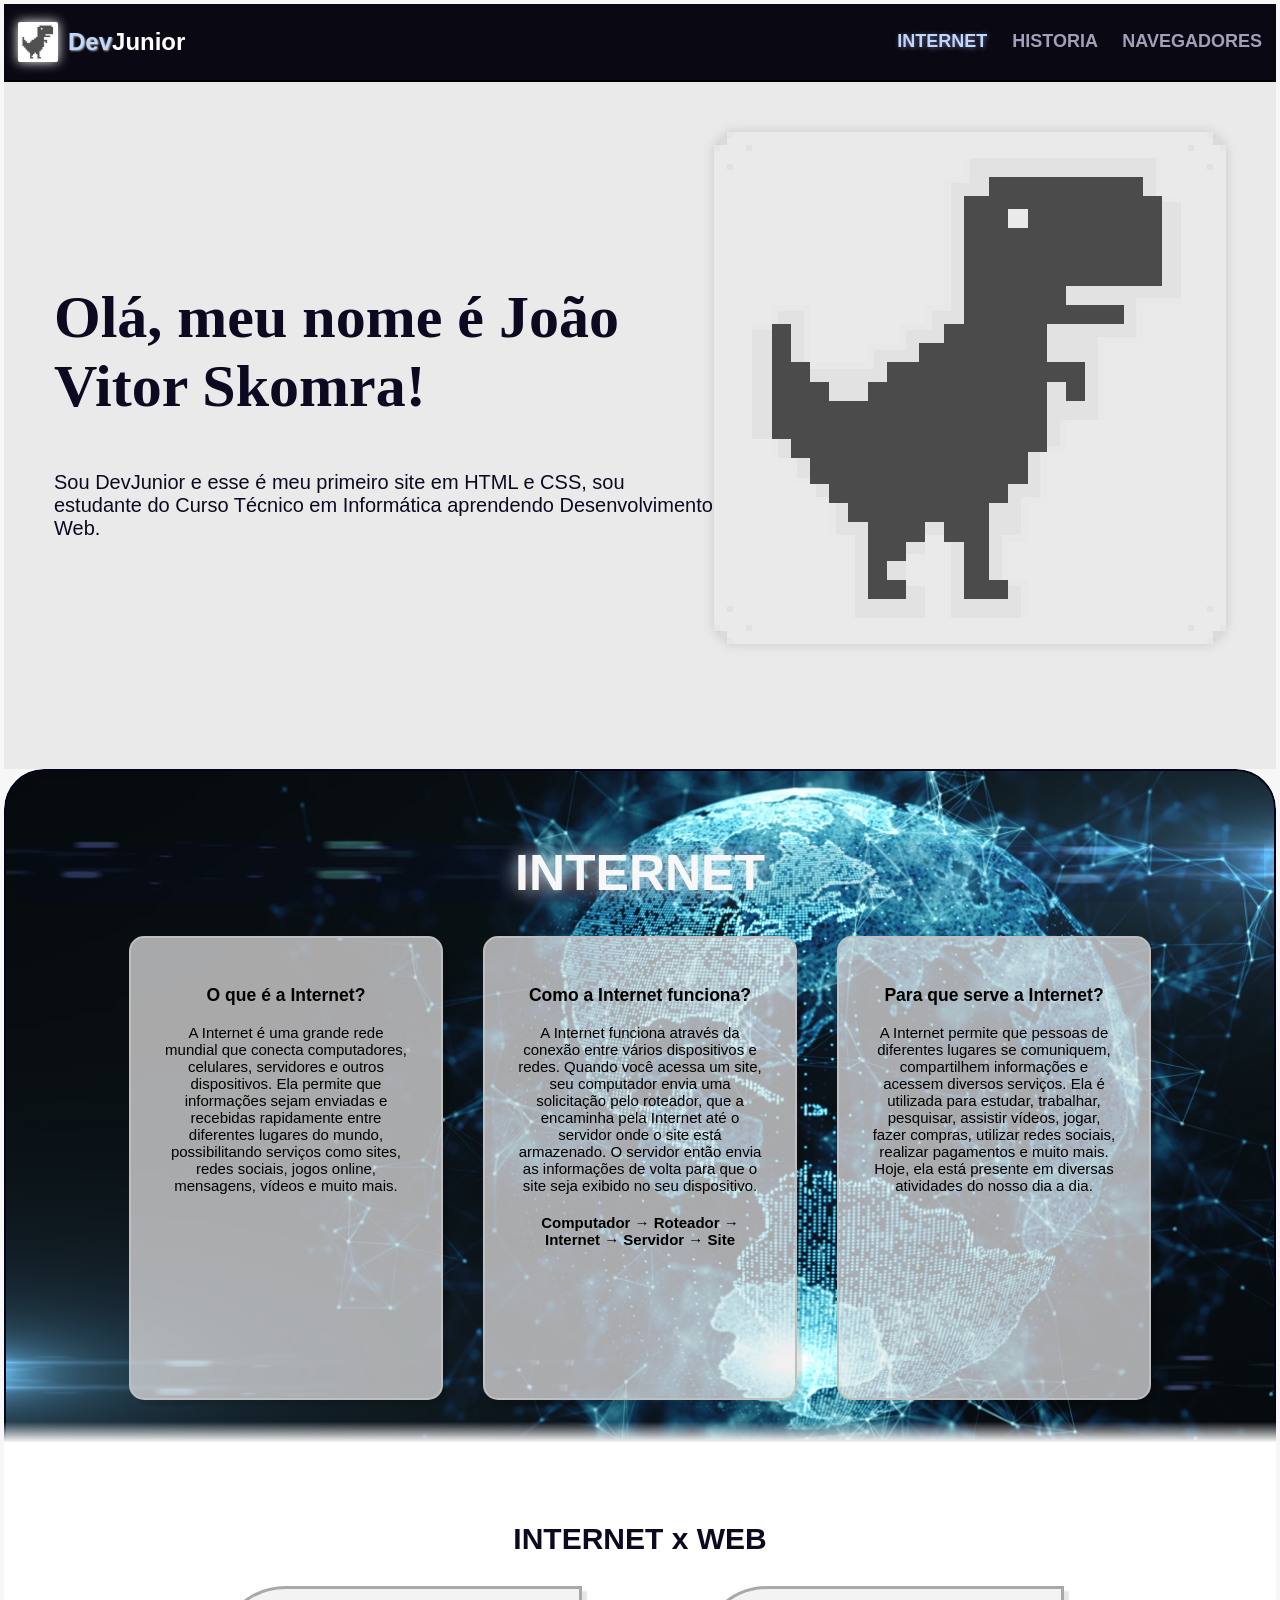
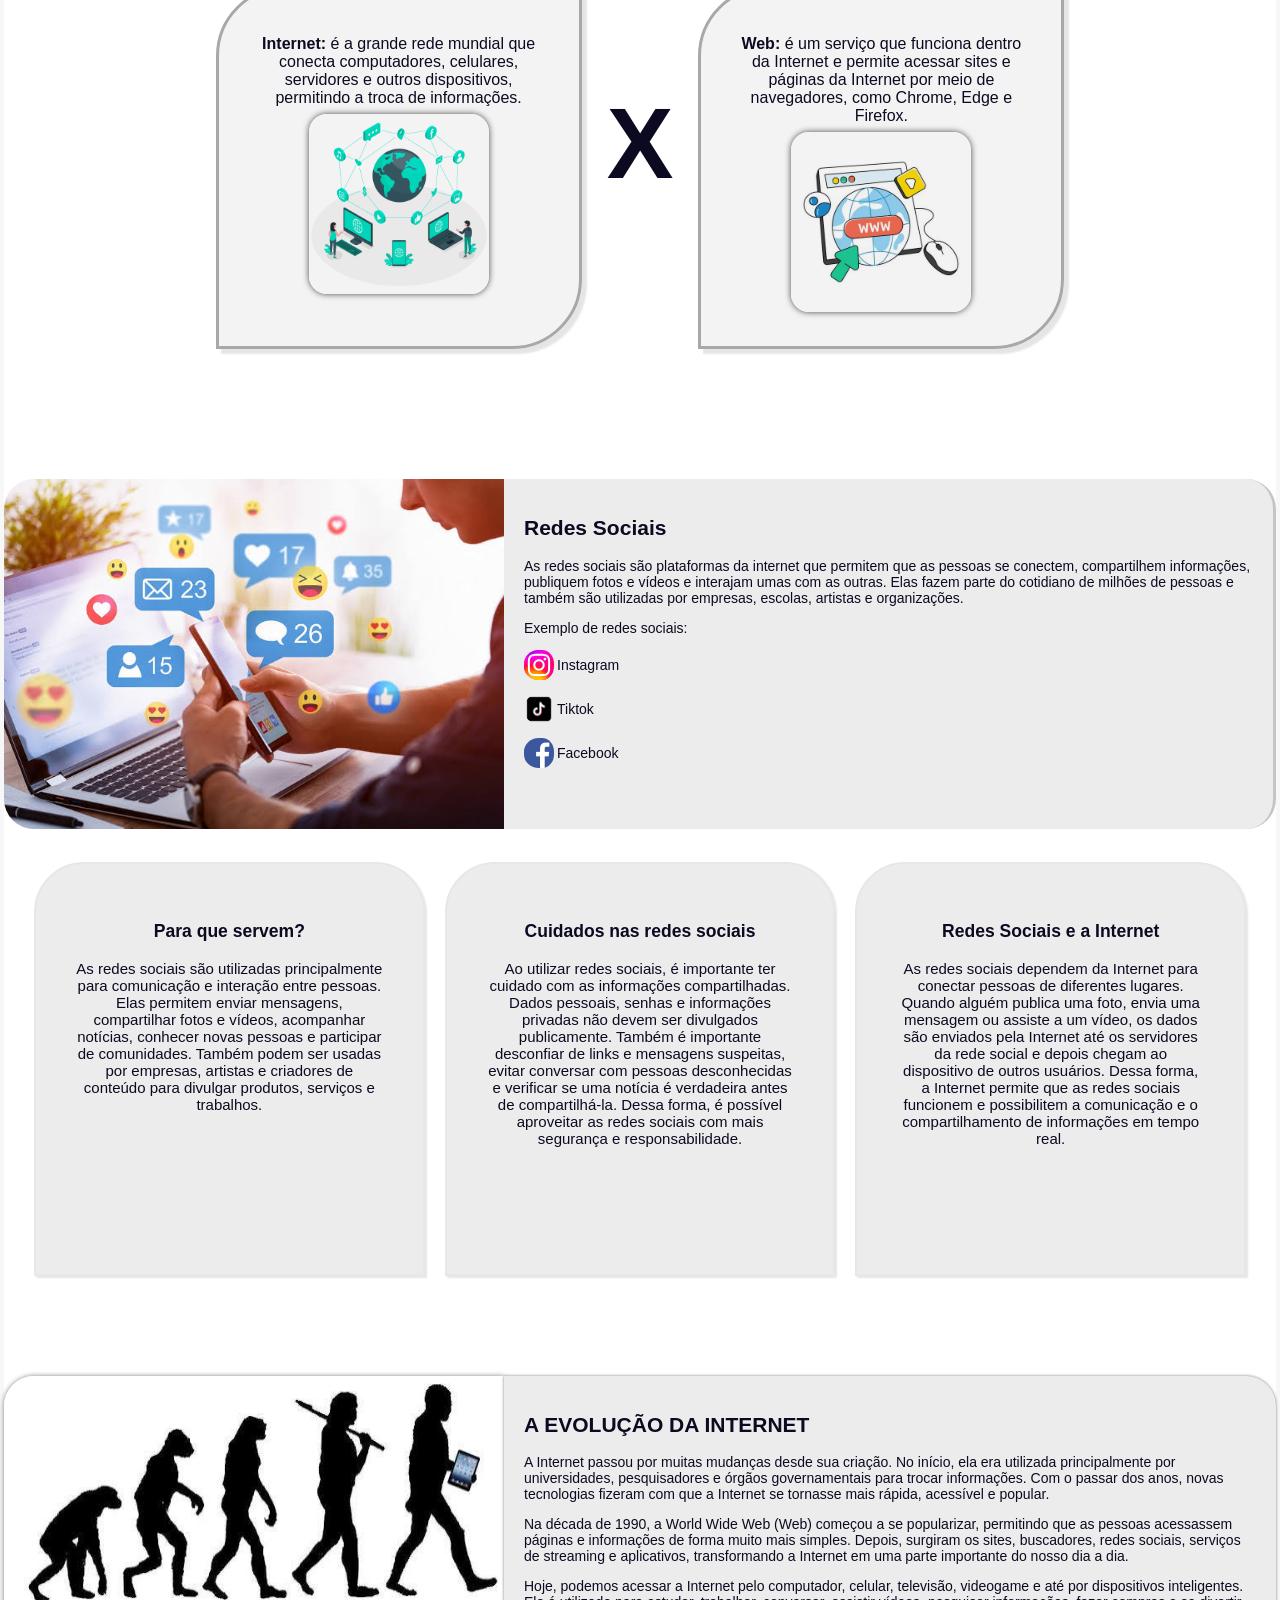
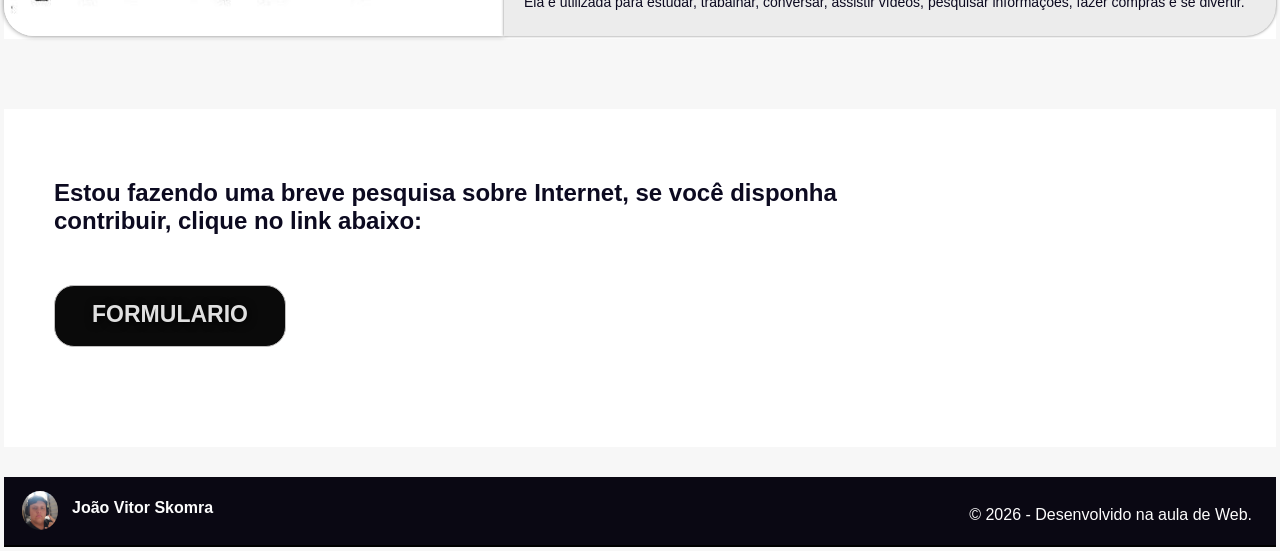
<file: index.html>
<!DOCTYPE html>
<html lang="en">

<head>
    <meta charset="UTF-8">
    <meta name="viewport" content="width=device-width, initial-scale=1.0">
    <title>Internet</title>
    <link type="text/CSS" rel="stylesheet" href="style.css">
    <link rel="icon" type="image/png" href="Imagens/dinossauro.png">
</head>

<body>

    <div id="header">
        <div id="logo">
            <img id="imagemCabeçario" src="Imagens/dinossauro.png" width="40">
            <h2 id="Titulo"> <span id="corDev">Dev</span>Junior </h2>
        </div>
        <div class="paginas">
            <a class="link" id="selecionado" href="index.html"> INTERNET </a>
            <a class="link" href="historia.html"> HISTORIA </a>
            <a class="link" href="navegadores.html"> NAVEGADORES </a>
        </div>
    </div>

    <div id="destaque">
        <div id="destaque2">
            <h2 id="destaqueJoão"> Olá, meu nome é João Vitor Skomra! </h2>
            <p> Sou DevJunior e esse é meu primeiro site em HTML e CSS, sou estudante do Curso Técnico em Informática
                aprendendo Desenvolvimento Web. </p>
        </div>
        <div id="dinossauro">
            <img src="Imagens/dinossauro.png">
        </div>
    </div>

    <div class="introducao">
        <h1 id="tittleInternet"> INTERNET </h1>
        <div class="estruturaCelulas">
            <div class="celulas">
                <h3> O que é a Internet? </h3>
                <p> A Internet é uma grande rede mundial que conecta computadores, celulares, servidores e outros
                    dispositivos. Ela permite que informações sejam enviadas e recebidas rapidamente entre diferentes
                    lugares do mundo, possibilitando serviços como sites, redes sociais, jogos online, mensagens, vídeos
                    e muito mais.</p>
            </div>
            <div class="celulas">
                <h3> Como a Internet funciona? </h3>
                <p>A Internet funciona através da conexão entre vários dispositivos e redes. Quando você acessa um site,
                    seu computador envia uma solicitação pelo roteador, que a encaminha pela Internet até o servidor
                    onde o site está armazenado. O servidor então envia as informações de volta para que o site seja
                    exibido no seu dispositivo.</p>
                <h4> Computador → Roteador → Internet → Servidor → Site</h4>
            </div>
            <div class="celulas">
                <h3> Para que serve a Internet? </h3>
                <p>A Internet permite que pessoas de diferentes lugares se comuniquem, compartilhem informações e
                    acessem diversos serviços. Ela é utilizada para estudar, trabalhar, pesquisar, assistir vídeos,
                    jogar, fazer compras, utilizar redes sociais, realizar pagamentos e muito mais. Hoje, ela está
                    presente em diversas atividades do nosso dia a dia.</p>
            </div>
        </div>
    </div>

    <div class="introducao2">
        <h1> INTERNET x WEB</h1>
        <div class="estruturaCelulas2">
            <div class="celulas2">
                <p> <b>Internet: </b> é a grande rede mundial que conecta computadores, celulares, servidores e outros
                    dispositivos, permitindo a troca de informações.</p>
                <img id="imgIXW" src="Imagens/internetxweb.jpg" width="180px">
            </div>
            <p id="xis"> X </p>
            <div class="celulas2">
                <p> <b> Web: </b> é um serviço que funciona dentro da Internet e permite acessar sites e páginas da
                    Internet por meio de navegadores, como Chrome, Edge e Firefox. </p>
                <img id="imgIXW" src="Imagens/internetxweb2.jpg" width="180px">
            </div>
        </div>
    </div>

    <div class="introducao3">
        <div>
            <img id="imagemRedes" src="Imagens/redes.jpg">
        </div>
        <div class="celula3">
            <h2> Redes Sociais </h2>
            <p> As redes sociais são plataformas da internet que permitem que as pessoas se conectem, compartilhem
                informações, publiquem fotos e vídeos e interajam umas com as outras. Elas fazem parte do cotidiano de
                milhões de pessoas e também são utilizadas por empresas, escolas, artistas e organizações.</p>
            <p> Exemplo de redes sociais:</p>
            <p id="centralizarVertical"><img id="logopequena" src="Imagens/Instagram_logo_2022.svg"> Instagram </p>
            <p id="centralizarVertical"><img id="logopequena" src="Imagens/tiktok_logo_icon_189233.webp"> Tiktok </p>
            <p id="centralizarVertical"><img id="logopequena" src="Imagens/Facebook_logo_(square).png"> Facebook </p>
        </div>
    </div>

    <div class="introducao4">
        <div class="celulas4">
            <h3> Para que servem? </h3>
            <p> As redes sociais são utilizadas principalmente para comunicação e interação entre pessoas. Elas permitem
                enviar mensagens, compartilhar fotos e vídeos, acompanhar notícias, conhecer novas pessoas e participar
                de comunidades. Também podem ser usadas por empresas, artistas e criadores de conteúdo para divulgar
                produtos, serviços e trabalhos.</p>
        </div>
        <div class="celulas4">
            <h3> Cuidados nas redes sociais </h3>
            <p> Ao utilizar redes sociais, é importante ter cuidado com as informações compartilhadas. Dados pessoais,
                senhas e informações privadas não devem ser divulgados publicamente. Também é importante desconfiar de
                links e mensagens suspeitas, evitar conversar com pessoas desconhecidas e verificar se uma notícia é
                verdadeira antes de compartilhá-la. Dessa forma, é possível aproveitar as redes sociais com mais
                segurança e responsabilidade.</p>
        </div>
        <div class="celulas4">
            <h3> Redes Sociais e a Internet </h3>
            <p>As redes sociais dependem da Internet para conectar pessoas de diferentes lugares. Quando alguém publica
                uma foto, envia uma mensagem ou assiste a um vídeo, os dados são enviados pela Internet até os
                servidores da rede social e depois chegam ao dispositivo de outros usuários. Dessa forma, a Internet
                permite que as redes sociais funcionem e possibilitem a comunicação e o compartilhamento de informações
                em tempo real.</p>
        </div>
    </div>

    <div class="introducao5">
        <div>
            <img id="imagemEvolucao" src="Imagens/macaco.jpg">
        </div>
        <div class="celula5">
            <h2> A EVOLUÇÃO DA INTERNET </h2>
            <p> A Internet passou por muitas mudanças desde sua criação. No início, ela era utilizada
                principalmente por universidades, pesquisadores e órgãos governamentais para trocar informações. Com o
                passar dos anos, novas tecnologias fizeram com que a Internet se tornasse mais rápida, acessível e
                popular.</p>
                <p> Na década de 1990, a World Wide Web (Web) começou a se popularizar, permitindo que as
                pessoas acessassem páginas e informações de forma muito mais simples. Depois, surgiram os sites,
                buscadores, redes sociais, serviços de streaming e aplicativos, transformando a Internet em uma parte
                importante do nosso dia a dia. </p>
                <p> Hoje, podemos acessar a Internet pelo computador, celular, televisão, videogame e até
                por dispositivos inteligentes. Ela é utilizada para estudar, trabalhar, conversar, assistir vídeos,
                pesquisar informações, fazer compras e se divertir.</p>  
        </div>
    </div>

    <div id="corFundoDestaque">
        <h2 id="destaqueMenor"> Estou fazendo uma breve pesquisa sobre Internet, se você disponha contribuir, clique no
            link abaixo:</h2>
        <div id="formulario">
            <a class="linkForm" href="Forms.html"> FORMULARIO </a>
        </div>
    </div>

    <div class="footer">
        <div id="imgRodapé">
            <img src="Imagens/WhatsApp Image 2026-08-28 at 14.35.19.jpeg" id="Skomra">
            <h4> João Vitor Skomra</h4>
        </div>
        <div id="textoRodapé">
            <p> &copy; 2026 - Desenvolvido na aula de Web.</p>
        </div>
    </div>
</body>

</html>
</file>
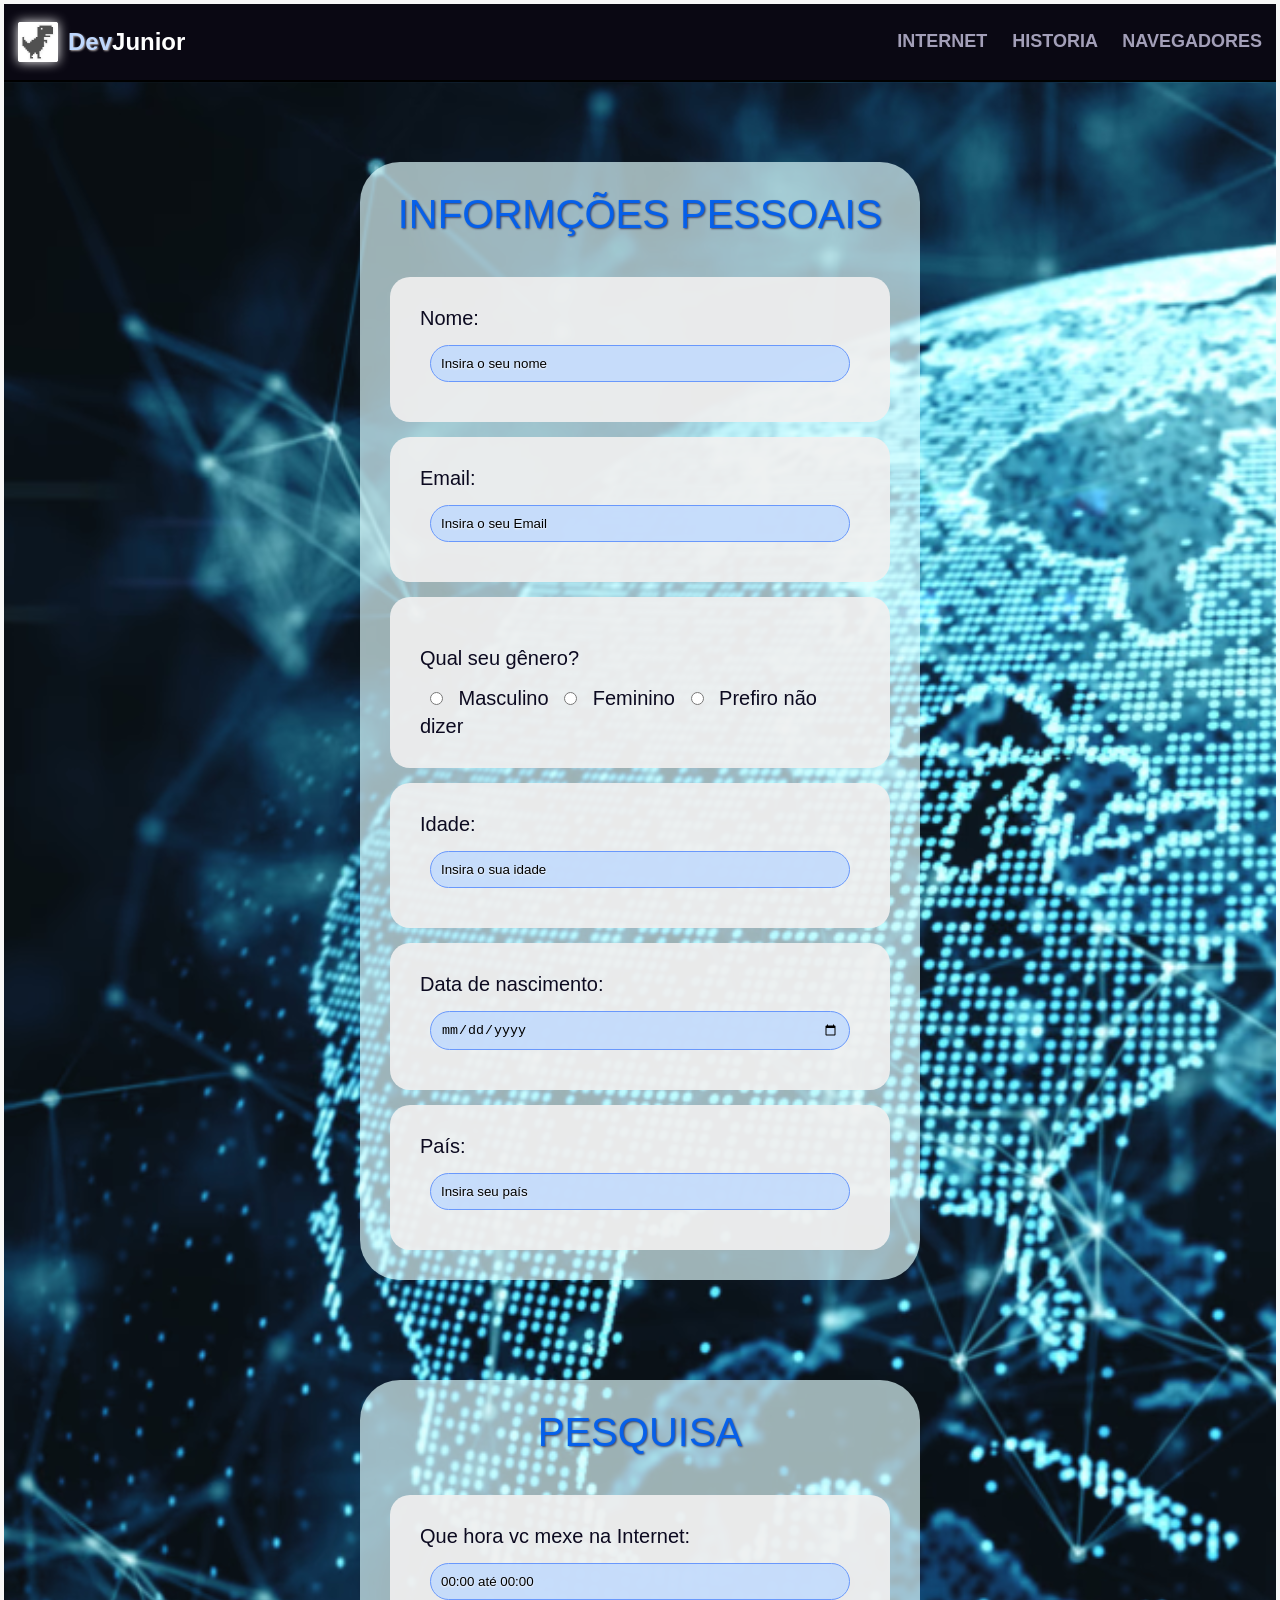
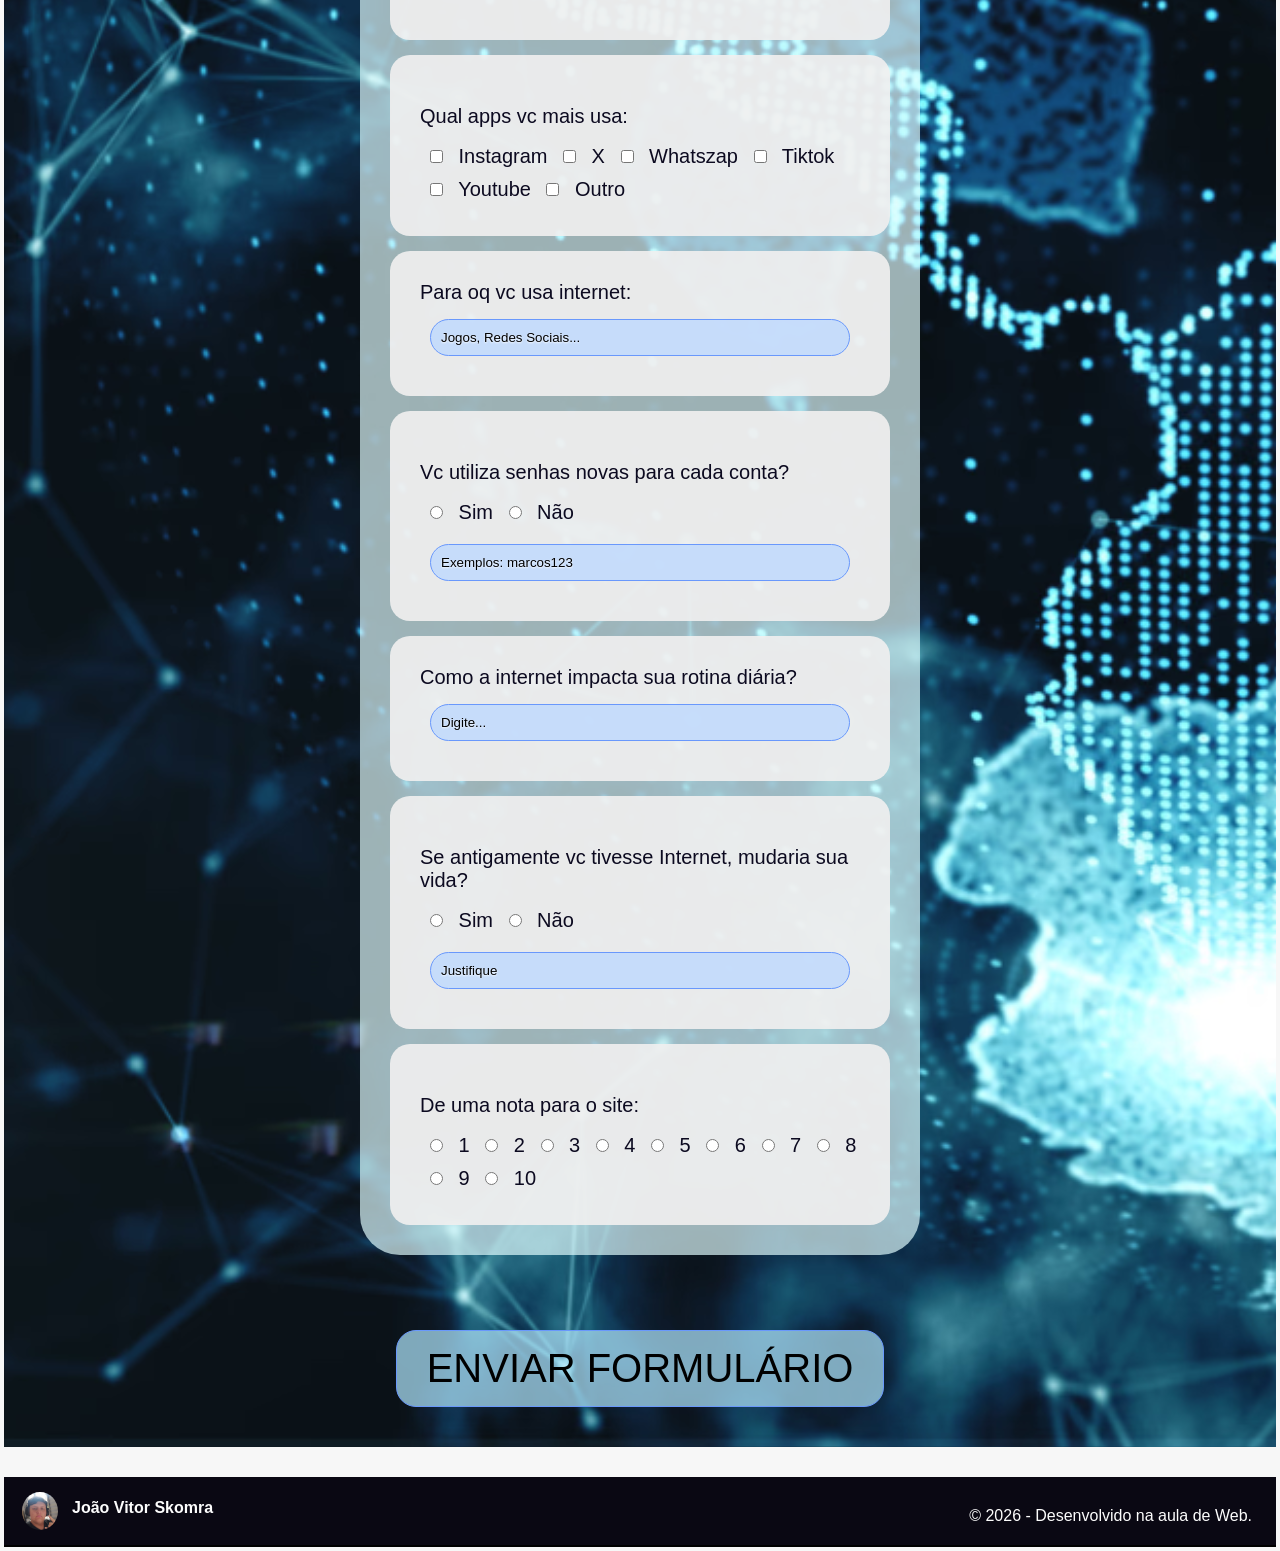
<file: Forms.html>
<!DOCTYPE html>
<html lang="en">

<head>
    <meta charset="UTF-8">
    <meta name="viewport" content="width=device-width, initial-scale=1.0">
    <title> Formulario </title>
    <link type="text/CSS" rel="stylesheet" href="style.css">
    <link rel="icon" type="image/png" href="Imagens/dinossauro.png">
</head>

<body>

    <div id="header">
        <div id="logo">
            <img id="imagemCabeçario" src="Imagens/dinossauro.png" width="40">
            <h2 id="Titulo"> <span id="corDev">Dev</span>Junior </h2>
        </div>
        <div class="paginas">
            <a class="link" href="index.html"> INTERNET </a>
            <a class="link" href="historia.html"> HISTORIA </a>
            <a class="link" href="navegadores.html"> NAVEGADORES </a>
        </div>
    </div>

    <form method="get">
        <div class="celulaVo">
            <div class="celulaPai">
                <legend> INFORMÇÕES PESSOAIS </legend>
                <div class="celulaFIlho">
                    <label> Nome: </label>
                    <input type="text" placeholder="Insira o seu nome" name="nome">
                </div>
                <div class="celulaFIlho">
                    <label> Email: </label>
                    <input type="email" placeholder="Insira o seu Email" name="email">
                </div>
                <div class="celulaFIlho">
                    <p> Qual seu gênero?</p>
                    <label>
                        <input type="radio" name="Masculino">
                        Masculino
                        <input type="radio" name="Feminino">
                        Feminino
                        <input type="radio" name="Prefiro não dizer">
                        Prefiro não dizer
                    </label>
                </div>
                <div class="celulaFIlho">
                    <label> Idade: </label>
                    <input placeholder="Insira o sua idade" type="number" name="Idade">
                </div>
                <div class="celulaFIlho">
                    <label> Data de nascimento: </label>
                    <input placeholder="Insira sua data de nascimento" type="date">
                </div>
                <div class="celulaFIlho">
                    <label> País: </label>
                    <input type="text" placeholder="Insira seu país">
                </div>
            </div>
            <div class="celulaPai">
                <legend> PESQUISA </legend>

                <div class="celulaFIlho">
                    <label> Que hora vc mexe na Internet: </label>
                    <input type="number" placeholder="00:00 até 00:00">
                </div>
                <div class="celulaFIlho">
                    <p> Qual apps vc mais usa: </p>
                    <label>
                        <input type="checkbox"> Instagram
                        <input type="checkbox"> X
                        <input type="checkbox"> Whatszap
                        <input type="checkbox"> Tiktok
                        <input type="checkbox"> Youtube
                        <input type="checkbox"> Outro
                    </label>
                </div>
                <div class="celulaFIlho">
                    <label> Para oq vc usa internet: </label>
                    <input type="text" placeholder="Jogos, Redes Sociais...">
                </div>
                <div class="celulaFIlho">
                    <p> Vc utiliza senhas novas para cada conta? </p>
                    <label>
                    <input type="radio"> Sim
                    <input type="radio"> Não
                    </label>
                    <input type="text" placeholder="Exemplos: marcos123">
                    
                </div>
                <div class="celulaFIlho">
                    <label> Como a internet impacta sua rotina diária? </label>
                    <input type=" text" placeholder="Digite...">
                </div>
                <div class="celulaFIlho">
                    <p> Se antigamente vc tivesse Internet, mudaria sua vida? </p>
                    <label>
                    <input type="radio"> Sim
                    <input type="radio"> Não
                    </label>
                    <input type="text" placeholder="Justifique">
                </div>
                <div class="celulaFIlho">
                    <p> De uma nota para o site: </p>
                    <label>
                    <input type="radio"> 1
                    <input type="radio"> 2
                    <input type="radio"> 3
                    <input type="radio"> 4
                    <input type="radio"> 5
                    <input type="radio"> 6
                    <input type="radio"> 7
                    <input type="radio"> 8
                    <input type="radio"> 9
                    <input type="radio"> 10
                    </label>
                </div>
            </div>
            <div>
                <input id="submit" type="submit" value="ENVIAR FORMULÁRIO">
            </div>
        </div>

    </form>

    <div class="footer">
        <div id="imgRodapé">
            <img src="Imagens/WhatsApp Image 2026-08-28 at 14.35.19.jpeg" id="Skomra">
            <h4> João Vitor Skomra</h4>
        </div>
        <div id="textoRodapé">
            <p> &copy; 2026 - Desenvolvido na aula de Web.</p>
        </div>
    </div>
</body>

</html>
</file>
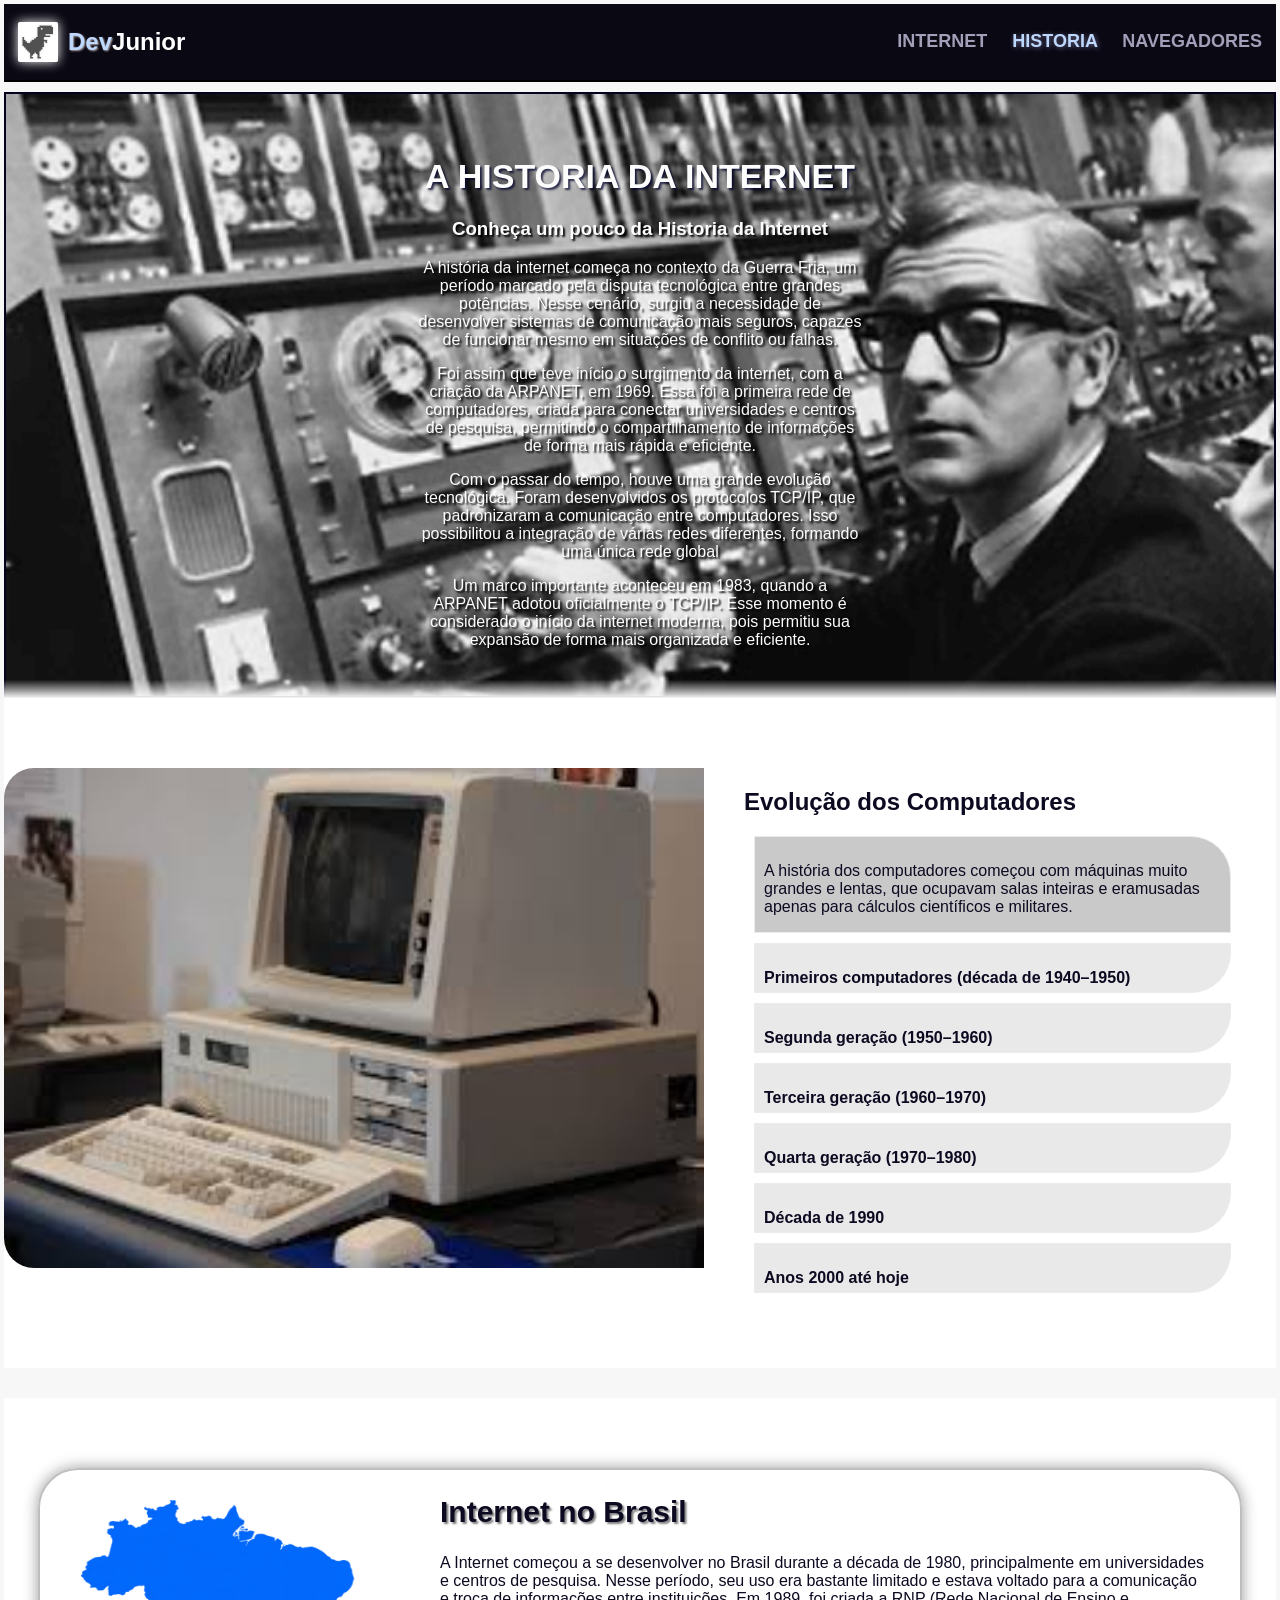
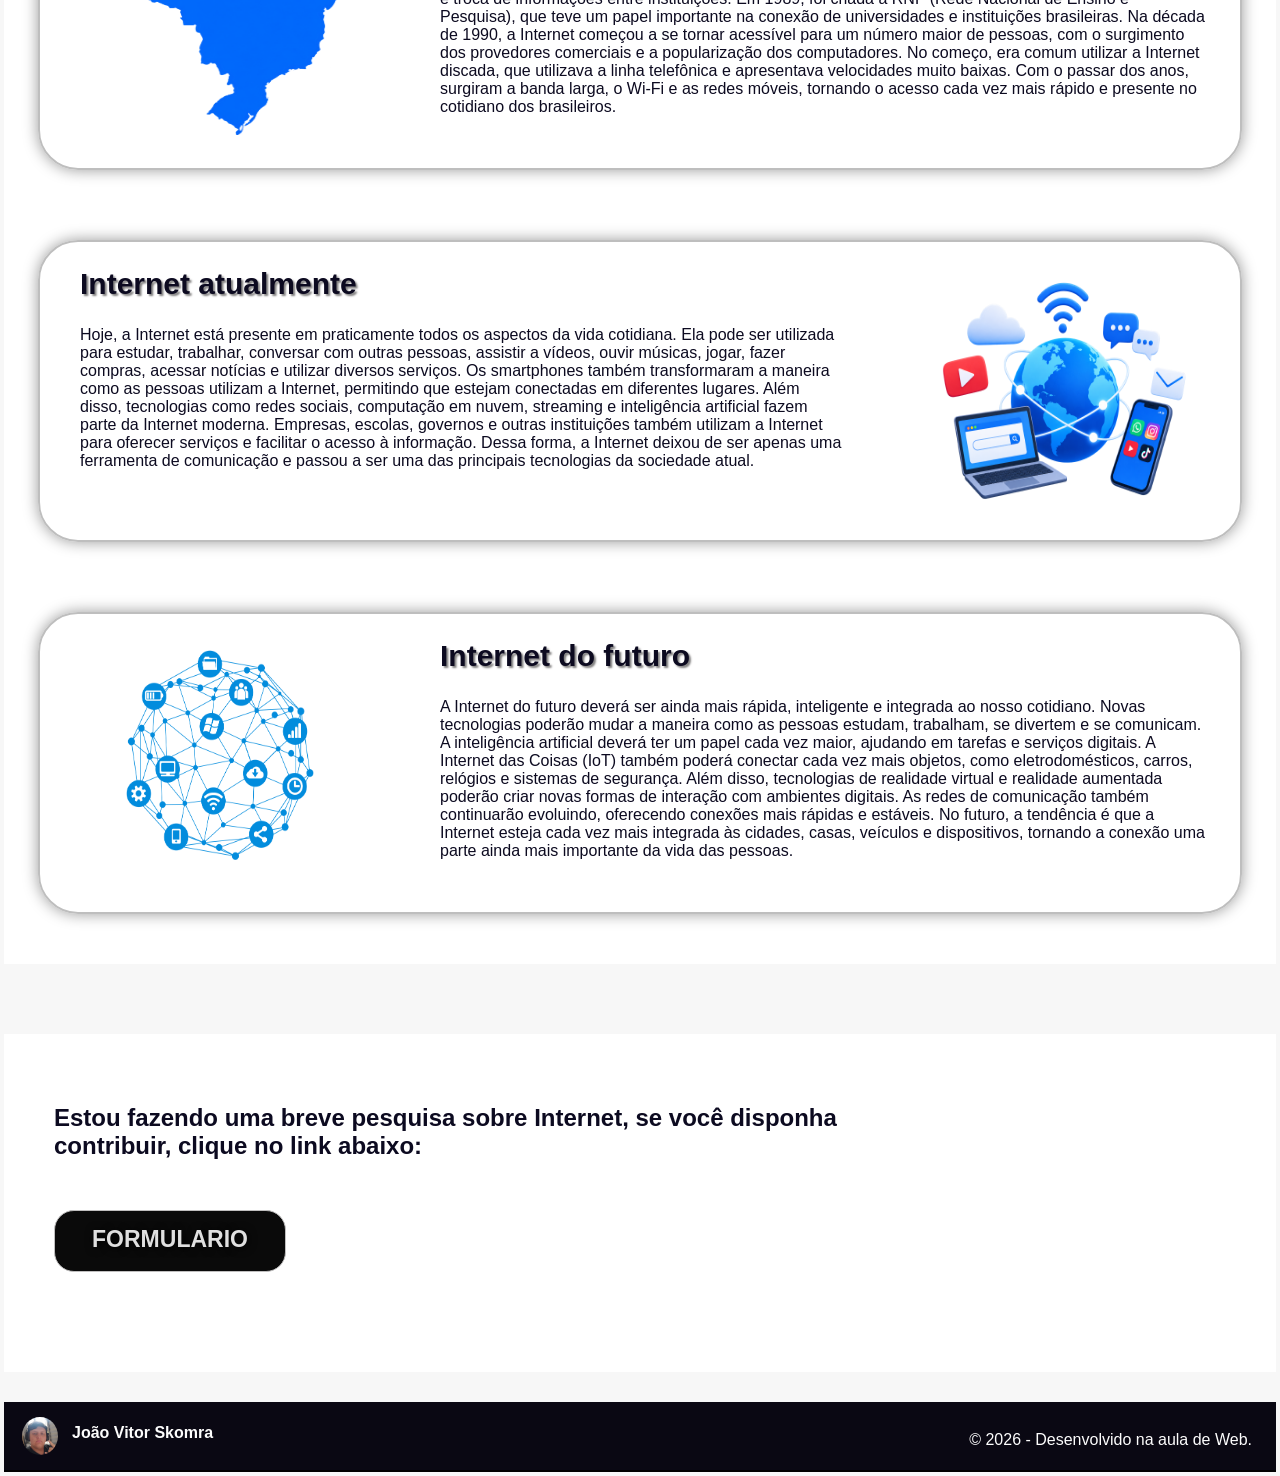
<file: historia.html>
<!DOCTYPE html>
<html lang="en">

<head>
        <meta charset="UTF-8">
        <meta name="viewport" content="width=device-width, initial-scale=1.0">
        <title> Historia da Internet</title>
        <link type="text/CSS" rel="stylesheet" href="style.css">
        <link rel="icon" type="image/png" href="Imagens/dinossauro.png">
</head>

<body>
        <div id="header">
                <div id="logo">
                        <img id="imagemCabeçario" src="Imagens/dinossauro.png" width="40">
                        <h2 id="Titulo"> <span id="corDev">Dev</span>Junior </h2>
                </div>
                <div class="paginas">
                        <a class="link" href="index.html"> INTERNET </a>
                        <a class="link" id="selecionado" href="historia.html"> HISTORIA </a>
                        <a class="link" href="navegadores.html"> NAVEGADORES </a>
                </div>
        </div>

        <div class="historia">
                <h1 id="tituloHistoria"> A HISTORIA DA INTERNET </h1>
                <div class="celulaHistoria">
                        <h3> Conheça um pouco da Historia da Internet </h3>
                        <p>A história da internet começa no contexto da Guerra Fria, um período marcado pela disputa
                                tecnológica entre grandes potências. Nesse cenário, surgiu a necessidade de desenvolver
                                sistemas de comunicação mais seguros, capazes de funcionar mesmo em situações de
                                conflito ou falhas. </p>
                        <p> Foi assim que teve início o surgimento da internet, com a criação da ARPANET, em 1969. Essa
                                foi a primeira rede de computadores, criada para conectar universidades e centros de
                                pesquisa, permitindo o compartilhamento de informações de forma mais rápida e eficiente.
                        </p>
                        <p> Com o passar do tempo, houve uma grande evolução tecnológica. Foram desenvolvidos os
                                protocolos TCP/IP, que padronizaram a comunicação entre computadores. Isso possibilitou
                                a integração de várias redes diferentes, formando uma única rede global </p>
                        <p> Um marco importante aconteceu em 1983, quando a ARPANET adotou oficialmente o TCP/IP. Esse
                                momento é considerado o início da internet moderna, pois permitiu sua expansão de forma
                                mais organizada e eficiente. </p>
                </div>
        </div>

        <div class="historia2">
                <div>
                        <img src="Imagens/pcbomba.jpg" id="imagemHistoria">
                </div>
                <div class="celulaHistoria2">
                        <h2> Evolução dos Computadores </h2>
                        <div class="celulaHistoriaMaior">
                                <p> A história dos computadores começou com máquinas muito grandes e lentas, que
                                        ocupavam salas inteiras e eramusadas apenas para cálculos científicos e
                                        militares. </p>
                        </div>
                        <div class="celulaHistoriaMenor">
                                <p><b>Primeiros computadores (década de 1940–1950)</b></p>
                                <p>Os primeiros computadores eletrônicos, como o ENIAC, eram enormes, consumiam muita
                                        energia e tinham pouca capacidade de processamento. Eram usados principalmente
                                        por governos e universidades.</p>
                        </div>
                        <div class="celulaHistoriaMenor">
                                <p><b>Segunda geração (1950–1960) </b> </p>
                                <p>Com a invenção dos transistores, os computadores ficaram menores, mais rápidos e mais
                                        confiáveis. Ainda eram usados por grandes instituições.</p>
                        </div>
                        <div class="celulaHistoriaMenor">
                                <p><b>Terceira geração (1960–1970) </b> </p>
                                <p> Com os circuitos integrados, os computadores ficaram ainda mais compactos e
                                        eficientes, permitindo maior avanço no processamento de dados. </p>
                        </div>
                        <div class="celulaHistoriaMenor">
                                <p><b>Quarta geração (1970–1980) </b> </p>
                                <p> Surgiram os microprocessadores, que permitiram a criação dos primeiros computadores
                                        pessoais (PCs). Eles começaram a chegar em casas e empresas. Exemplos
                                        importantes são o Apple II e o IBM PC. </p>
                        </div>
                        <div class="celulaHistoriaMenor">
                                <p><b>Década de 1990 </b> </p>
                                <p>Os computadores se popularizaram ainda mais com o avanço da internet e do sistema
                                        operacional Windows, tornando o uso mais simples e acessível para o público.
                                </p>
                        </div>
                        <div class="celulaHistoriaMenor">
                                <p><b>Anos 2000 até hoje </b> </p>
                                <p>Os computadores se tornaram mais rápidos, leves e conectados. Surgiram notebooks,
                                        tablets e smartphones, integrando a computação ao dia a dia das pessoas. Hoje,
                                        eles são usados para trabalho, estudo, entretenimento e comunicação em tempo
                                        real. </p>
                        </div>
                </div>
        </div>

        <div class="historia3">
                <div class="celulaHistoriaMaior2">
                        <div>
                                <img src="Imagens/ChatGPT Image 29 de ago. de 2026, 13_40_42.png" id="imagemHistoria2">
                        </div>
                        <div class="celulaHistoria2">
                                <h2 class="tituloCelulaHistoria2">Internet no Brasil </h2>
                                <p> A Internet começou a se desenvolver no Brasil durante a década de 1980,
                                        principalmente em universidades e centros de pesquisa. Nesse período, seu uso
                                        era bastante limitado e estava voltado para a comunicação e troca de informações
                                        entre instituições. Em 1989, foi criada a RNP (Rede Nacional de Ensino e
                                        Pesquisa), que teve um papel importante na conexão de universidades e
                                        instituições brasileiras. Na década de 1990, a Internet começou a se tornar
                                        acessível para um número maior de pessoas, com o surgimento dos provedores
                                        comerciais e a popularização dos computadores. No começo, era comum utilizar a
                                        Internet discada, que utilizava a linha telefônica e apresentava velocidades
                                        muito baixas. Com o passar dos anos, surgiram a banda larga, o Wi-Fi e as redes
                                        móveis, tornando o acesso cada vez mais rápido e presente no cotidiano dos
                                        brasileiros.</p>
                        </div>
                </div>
                <div class="celulaHistoriaMaior2">
                        <div class="celulaHistoria2">
                                <h2 class="tituloCelulaHistoria2"> Internet atualmente </h2>
                                <p> Hoje, a Internet está presente em praticamente todos os aspectos da vida cotidiana.
                                        Ela pode ser utilizada para estudar, trabalhar, conversar com outras pessoas,
                                        assistir a vídeos, ouvir músicas, jogar, fazer compras, acessar notícias e
                                        utilizar diversos serviços. Os smartphones também transformaram a maneira como
                                        as pessoas utilizam a Internet, permitindo que estejam conectadas em diferentes
                                        lugares. Além disso, tecnologias como redes sociais, computação em nuvem,
                                        streaming e inteligência artificial fazem parte da Internet moderna. Empresas,
                                        escolas, governos e outras instituições também utilizam a Internet para oferecer
                                        serviços e facilitar o acesso à informação. Dessa forma, a Internet deixou de
                                        ser apenas uma ferramenta de comunicação e passou a ser uma das principais
                                        tecnologias da sociedade atual.</p>
                        </div>
                        <div>
                                <img src="Imagens/internet atualmente.png" id="imagemHistoria2">
                        </div>
                </div>
                <div class="celulaHistoriaMaior2">
                        <div>
                                <img src="Imagens/link-buiding.png" id="imagemHistoria2">
                        </div>
                        <div class="celulaHistoria2">
                                <h2 class="tituloCelulaHistoria2">  Internet do futuro </h2>
                                <p> A Internet do futuro deverá ser ainda mais rápida, inteligente e integrada ao nosso
                                        cotidiano. Novas tecnologias poderão mudar a maneira como as pessoas estudam,
                                        trabalham, se divertem e se comunicam. A inteligência artificial deverá ter um
                                        papel cada vez maior, ajudando em tarefas e serviços digitais. A Internet das
                                        Coisas (IoT) também poderá conectar cada vez mais objetos, como
                                        eletrodomésticos, carros, relógios e sistemas de segurança. Além disso,
                                        tecnologias de realidade virtual e realidade aumentada poderão criar novas
                                        formas de interação com ambientes digitais. As redes de comunicação também
                                        continuarão evoluindo, oferecendo conexões mais rápidas e estáveis. No futuro, a
                                        tendência é que a Internet esteja cada vez mais integrada às cidades, casas,
                                        veículos e dispositivos, tornando a conexão uma parte ainda mais importante da
                                        vida das pessoas. </p>
                        </div>
                </div>
        </div>

        <div id="corFundoDestaque">
                <h2 id="destaqueMenor"> Estou fazendo uma breve pesquisa sobre Internet, se você disponha contribuir,
                        clique no link abaixo:</h2>
                <div id="formulario">
                        <a class="linkForm" href="Forms.html"> FORMULARIO </a>
                </div>
        </div>

        <div class="footer">
                <div id="imgRodapé">
                        <img src="Imagens/WhatsApp Image 2026-08-28 at 14.35.19.jpeg" id="Skomra">
                        <h4> João Vitor Skomra</h4>
                </div>
                <div id="textoRodapé">
                        <p> &copy; 2026 - Desenvolvido na aula de Web.</p>
                </div>
        </div>

</body>

</html>
</file>
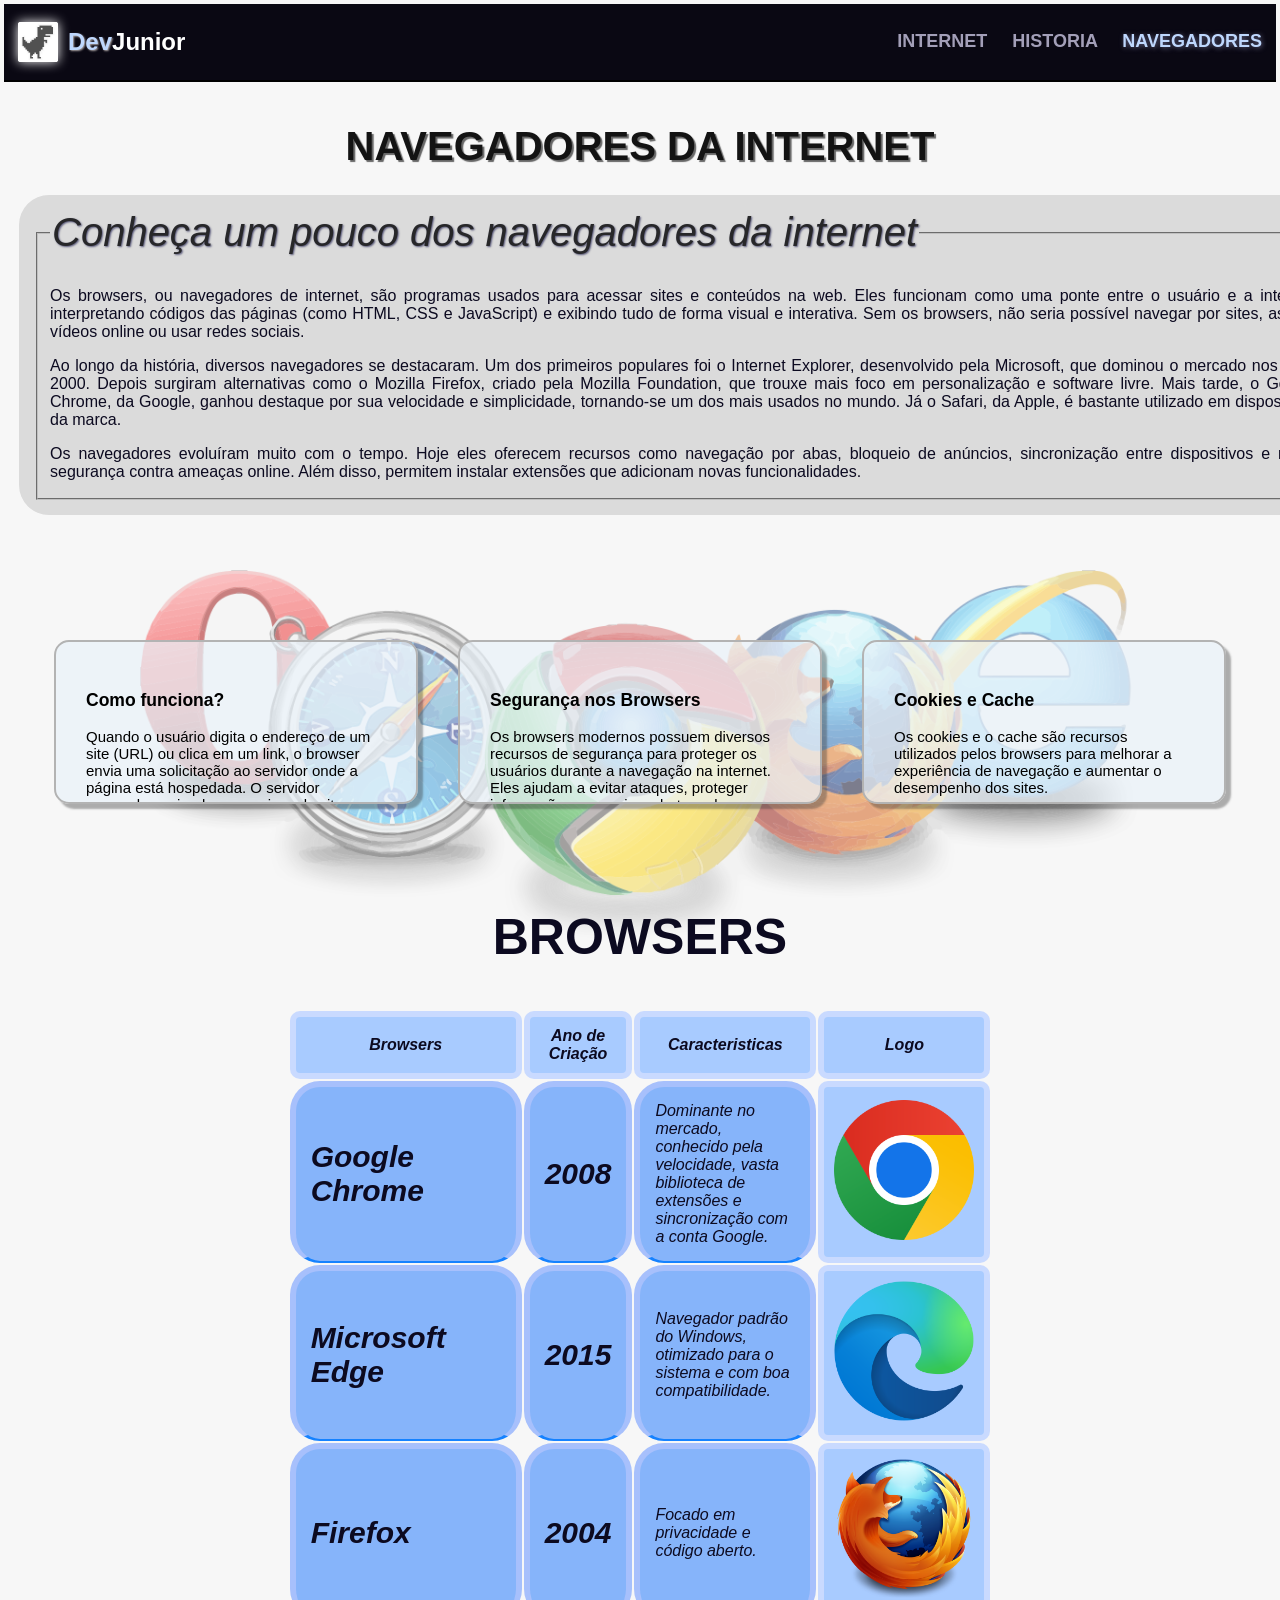
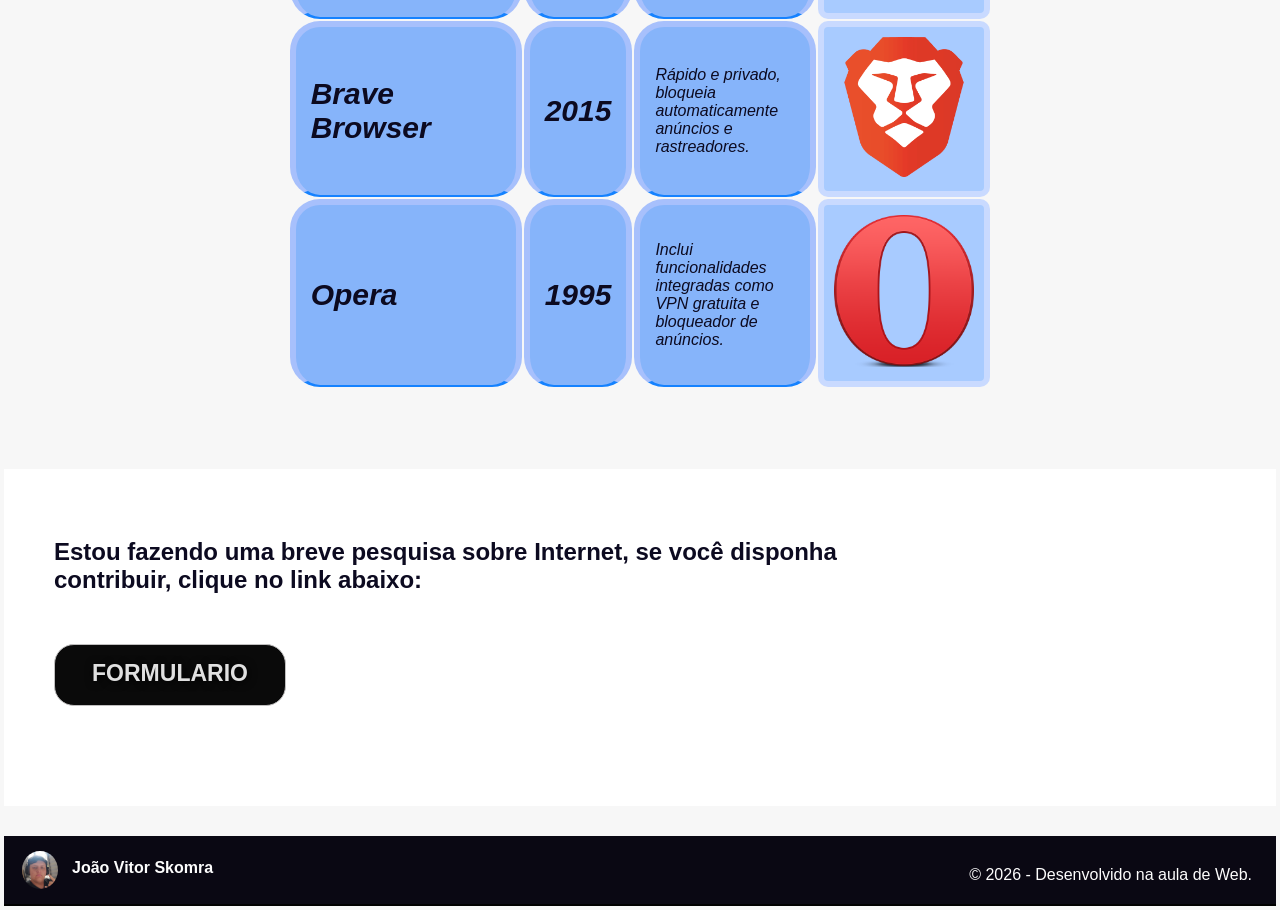
<file: navegadores.html>
<!DOCTYPE html>
<html lang="en">

<head>
    <meta charset="UTF-8">
    <meta name="viewport" content="width=device-width, initial-scale=1.0">
    <title>Navegadores</title>
    <link type="text/CSS" rel="stylesheet" href="style.css">
    <link rel="icon" type="image/png" href="Imagens/dinossauro.png">
</head>

<body>

    <div id="header">
        <div id="logo">
            <img id="imagemCabeçario" src="Imagens/dinossauro.png" width="40">
            <h2 id="Titulo"> <span id="corDev">Dev</span>Junior </h2>
        </div>
        <div class="paginas">
            <a class="link" href="index.html"> INTERNET </a>
            <a class="link" href="historia.html"> HISTORIA </a>
            <a class="link" id="selecionado" href="navegadores.html" > NAVEGADORES </a>
        </div>
    </div>

    <div class="navegadores1">
        <h1 id="tituloNavegadores"> NAVEGADORES DA INTERNET </h1>
        <div class="celulaNavegadores">
            <fieldset>
                <legend id="legendNavegadores"> Conheça um pouco dos navegadores da internet </legend>
                <p id="textNavegadores"> Os browsers, ou navegadores de internet, são programas usados para acessar
                    sites e conteúdos na web.
                    Eles
                    funcionam como uma ponte entre o usuário e a internet, interpretando códigos das páginas (como HTML,
                    CSS
                    e
                    JavaScript) e exibindo tudo de forma visual e interativa. Sem os browsers, não seria possível
                    navegar
                    por sites,
                    assistir vídeos online ou usar redes sociais. </p>
                <p id="textNavegadores"> Ao longo da história, diversos navegadores se destacaram. Um dos primeiros
                    populares foi o Internet
                    Explorer,
                    desenvolvido pela Microsoft, que dominou o mercado nos anos 2000. Depois surgiram alternativas como
                    o
                    Mozilla
                    Firefox, criado pela Mozilla Foundation, que trouxe mais foco em personalização e software livre.
                    Mais
                    tarde, o
                    Google Chrome, da Google, ganhou destaque por sua velocidade e simplicidade, tornando-se um dos mais
                    usados no
                    mundo. Já o Safari, da Apple, é bastante utilizado em dispositivos da marca. </p>
                <p id="textNavegadores"> Os navegadores evoluíram muito com o tempo. Hoje eles oferecem recursos como
                    navegação por abas,
                    bloqueio de
                    anúncios, sincronização entre dispositivos e maior segurança contra ameaças online. Além disso,
                    permitem
                    instalar extensões que adicionam novas funcionalidades. </p>
            </fieldset>
        </div>
    </div>

    <img id="imagemBrowser" src="Imagens/Browser2.png">

    <div class="navegadores2">
        <div class="estruturaCelulasNavegadores2">
            <div class="celulaNavegadores2">
                <h3> Como funciona? </h3>
                <p> Quando o usuário digita o endereço de um site (URL) ou clica em um link, o browser envia uma
                    solicitação
                    ao
                    servidor onde a página está hospedada. O servidor responde enviando os arquivos do site, como HTML,
                    CSS,
                    JavaScript, imagens e outros recursos. </p>
                <p> O browser interpreta esses arquivos para montar a página na tela. O HTML define a estrutura do
                    conteúdo,
                    o CSS
                    controla a aparência (cores, fontes e layout) e o JavaScript adiciona interatividade, como menus,
                    animações e
                    formulários dinâmicos.</p>
                <p> Depois de carregar todos os elementos, o navegador exibe a página para o usuário, permitindo a
                    navegação
                    por
                    links, o preenchimento de formulários e a interação com os recursos do site. Esse processo acontece
                    em
                    poucos
                    segundos, proporcionando uma experiência rápida e intuitiva. </p>
            </div>
            <div class="celulaNavegadores2">
                <h3> Segurança nos Browsers</h3>
                <p> Os browsers modernos possuem diversos recursos de segurança para proteger os usuários durante a
                    navegação na
                    internet. Eles ajudam a evitar ataques, proteger informações pessoais e alertar sobre possíveis
                    riscos.
                </p>
                <p> Entre os principais recursos de segurança estão: </p>
                <ul>
                    <li> HTTPS: verifica se a conexão com o site é criptografada, tornando a troca de informações mais
                        segura. </li>
                    <li> Proteção contra sites maliciosos: identifica páginas suspeitas que podem conter vírus, golpes
                        ou
                        tentativas
                        de roubo de dados. </li>
                    <li> Bloqueio de pop-ups: impede a abertura de janelas indesejadas que podem atrapalhar a navegação
                        ou
                        conter
                        conteúdo perigoso.</li>
                    <li>Atualizações automáticas: corrigem falhas de segurança e adicionam novas proteções contra
                        ameaças
                        recentes.
                    </li>
                    <li>Gerenciamento de permissões: permite controlar o acesso de sites à câmera, ao microfone, à
                        localização e às
                        notificações.</li>
                </ul>
                <p> Manter o navegador sempre atualizado e navegar apenas em sites confiáveis são medidas importantes
                    para
                    garantir
                    uma experiência mais segura na internet. </p>
            </div>
            <div class="celulaNavegadores2">
                <h3>Cookies e Cache </h3>
                <p> Os cookies e o cache são recursos utilizados pelos browsers para melhorar a experiência de navegação
                    e
                    aumentar
                    o desempenho dos sites.</p>
                <p>Cookies são pequenos arquivos criados pelos sites para armazenar informações sobre o usuário, como
                    preferências,
                    idioma, itens do carrinho de compras e dados de login. Eles tornam a navegação mais prática, mas
                    também
                    podem
                    ser usados para personalizar anúncios.</p>
                <p>O cache é uma área de armazenamento temporário onde o navegador guarda imagens, arquivos e outros
                    elementos das
                    páginas visitadas. Assim, quando o usuário acessa o mesmo site novamente, ele carrega mais
                    rapidamente,
                    pois não
                    precisa baixar todos os arquivos outra vez.</p>
                <p>Embora sejam úteis, é recomendado limpar os cookies e o cache periodicamente para liberar espaço,
                    corrigir
                    problemas de carregamento e proteger a privacidade.</p>
            </div>
        </div>
    </div>
    <h1 id="browsersTituloTabela"> BROWSERS </h1>
    <table>
        <tr>
            <th cowspan="2" width="200"> Browsers </th>
            <th width="75"> Ano de Criação </th>
            <th width="150"> Caracteristicas </th>
            <th width="110"> Logo </th>
        </tr>
        <tr>
            <td id="tdBrowsers"> Google Chrome </td>
            <td id="tdBrowsers"> 2008 </td>
            <td> Dominante no mercado, conhecido pela velocidade, vasta biblioteca de extensões e sincronização com a
                conta Google.</td>
            <th><img id="imagemTabela" src="Imagens/Chrome.png"></th>
        </tr>
        <tr>
            <td id="tdBrowsers"> Microsoft Edge </td>
            <td id="tdBrowsers"> 2015 </td>
            <td> Navegador padrão do Windows, otimizado para o sistema e com boa compatibilidade. </td>
            <th><img id="imagemTabela" src="Imagens/Microsoft.png"></th>
        </tr>
        <tr>
            <td id="tdBrowsers"> Firefox </td>
            <td id="tdBrowsers"> 2004 </td>
            <td> Focado em privacidade e código aberto. </td>
            <th><img id="imagemTabela" src="Imagens/Firefox.png"></th>
        </tr>
        <tr>
            <td id="tdBrowsers"> Brave Browser </td>
            <td id="tdBrowsers"> 2015 </td>
            <td> Rápido e privado, bloqueia automaticamente anúncios e rastreadores. </td>
            <th><img id="imagemTabela" src="Imagens/brave-browser.webp"></th>
        </tr>
        <tr>
            <td id="tdBrowsers"> Opera </td>
            <td id="tdBrowsers"> 1995 </td>
            <td> Inclui funcionalidades integradas como VPN gratuita e bloqueador de anúncios. </td>
            <th><img id="imagemTabela" src="Imagens/Opera_browser_logo_2013.png"></th>
        </tr>
    </table>

    <div id="corFundoDestaque">
        <h2 id="destaqueMenor"> Estou fazendo uma breve pesquisa sobre Internet, se você disponha contribuir,
            clique no link abaixo:</h2>
        <div id="formulario">
            <a class="linkForm" href="Forms.html"> FORMULARIO </a>
        </div>
    </div>

    <div class="footer">
        <div id="imgRodapé">
            <img src="Imagens/WhatsApp Image 2026-08-28 at 14.35.19.jpeg" id="Skomra">
            <h4> João Vitor Skomra</h4>
        </div>
        <div id="textoRodapé">
            <p> &copy; 2026 - Desenvolvido na aula de Web.</p>
        </div>
    </div>
</body>

</html>
</file>
<file: style.css>
/* 
# para ID 
. para CLASS 
*/

body {
    margin: 3px;
    padding: 1px;
    background-color: #f7f7f7;
    font-family: Georgia, 'Arial';
    color: rgb(12, 10, 32);
}

#header {
    justify-content: space-between;
    align-items: center;
    display: flex;
    background-color: rgb(10, 8, 19);
    border-bottom: 2px solid #000000;
    padding: 4px;
}

#imagemCabeçario {
    filter: drop-shadow(0px 0px 6px rgb(255, 255, 255));
    margin: 10px;
}

.link {
    color: rgb(163, 159, 184);
    text-decoration: none;
    font-weight: bold;
    text-align: left;
    margin: 10px;
    font-size: 18px;
}

#selecionado {
    text-decoration: none;
    font-weight: bold;
    text-align: left;
    margin: 10px;
    text-shadow: 1px 1px 5px #626283;
    color: #bed7fd;
}

#selecionado:hover {
    text-decoration: none;
    font-weight: bold;
    text-align: left;
    margin: 10px;
    text-shadow: 1px 1px 5px #ffffff;
    color: rgba(255, 255, 255, 0.836);
    transition: 0.3s;
}

.link:hover {
    text-decoration: none;
    font-weight: bold;
    text-align: left;
    margin: 10px;
    text-shadow: 1px 1px 5px #ffffff;
    color: rgba(255, 255, 255, 0.836);
    transition: 0.3s;
}

#Titulo {
    color: white;
    text-decoration: none;
    font-weight: bold;
    text-align: justify;
}

#logo {
    display: flex;
    align-items: center;
}

#paginas {
    text-align: center;
    margin: 10px;
}

#destaque {
    background-color: #dad8d86c;
    text-align: left;
    padding: 50px;
    padding-bottom: 120px;
    font-size: 20px;
    justify-content: space-between;
    display: flex;
    align-items: center;
}

#destaque2 {
    width: 1000px;
}

#dinossauro {
    width: 750px;
    text-align: center;
    mix-blend-mode: multiply;
    filter: drop-shadow(0px 0px 6px rgb(218, 218, 218));
}

#formulario {
    background-color: rgba(0, 0, 0, 0.959);
    color: rgb(252, 249, 249);
    text-decoration: none;
    display: flex;
    margin: 50px auto;
    padding: 15px;
    border-radius: 20px;
    border: 1px solid rgb(192, 191, 191);
    text-shadow: 1px 1px 9px rgb(0, 0, 0);
    width: 200px;
    text-align: center;
    justify-content: center;
    margin-right: 100%;
    transition: 0.5s;
}

#formulario:hover {
    background-color: #dddddd;
    border-color: #464646;
    box-shadow: 0px 0px 5px black;
}

#corFundoDestaque {
    background-color: white;
    padding: 50px;
    margin-top: 70px;
}

#destaqueMenor {
    padding-right: 30%;
}

.linkForm {
    color: rgb(224, 224, 224);
    text-decoration: none;
    font-weight: bold;
    font-size: 23px;
    height: 30px;
    text-align: center;
    transition: 0.5s;
}

.linkForm:hover {
    text-decoration: none;
    font-weight: bold;
    text-align: center;
    color: rgb(0, 0, 0);
    text-shadow: 1px 1px 3px rgb(0, 0, 0);
}

.estruturaCelulas {
    display: flex;
    justify-content: center;
    gap: 40px;
    margin-top: 30px;
    flex-wrap: wrap;
}

.celulas {
    background-color: #ebeaeab4;
    border: 2px solid rgb(192, 191, 191);
    border-radius: 15px;
    padding: 30px;
    width: 250px;
    height: 400px;
    box-shadow: 5px 5px 2px rgba(0, 0, 0, 0.1);
    transition: 0.4s;
}

.celulas:hover {
    font-size: 17px;
    box-shadow: 0px 0px 6px white;
}

.introducao {
    padding: 40px 10px;
    text-align: center;
    font-size: 15px;
    color: #000000;
    background-image: url(Imagens/Imagem-introdução.avif);
    background-size: cover;
    object-fit: contain;
    background-position: center;
    -webkit-mask-image: linear-gradient(to top, transparent 0%, #e6e6e6c2 3%);
    mask-image: linear-gradient(to top, transparent 0%, black 3%);
    border-top-right-radius: 40px;
    border-top-left-radius: 40px;
    border: 2px solid rgb(4, 3, 29);
}

.introducao2 {
    padding: 60px 10px;
    text-align: center;
    font-size: 15px;
    background-color: white;
}

.estruturaCelulas2 {
    display: flex;
    justify-content: center;
    gap: 25px;
    margin-top: 30px;
    flex-wrap: wrap;
}

.celulas2 {
    background-color: #f0efefb4;
    border: 3px solid rgb(168, 168, 168);
    border-bottom-right-radius: 70px;
    border-top-left-radius: 70px;
    padding: 30px;
    width: 300px;
    box-shadow: 5px 5px 2px rgba(0, 0, 0, 0.1);
    font-size: 16px;
}

#xis {
    font-size: 100px;
    font-weight: bold;
}

#imgIXW {
    border: 2px rgb(107, 106, 106);
    border-radius: 10%;
    box-shadow: 0px 0px 6px rgb(77, 76, 76);
    mix-blend-mode: multiply;
}

.imagemFundo {
    background-image: none;
}

#tittleInternet {
    color: #f7f7f7;
    text-shadow: 1px 1px 20px white;
    font-size: 50px;
    background-color: #02063b1a;
}

#destaqueJoão {
    font-size: 60px;
    font-family: 'Copperplate';
    font-weight: bold;
}

#corDev {
    color: #bed7fd;
    text-shadow: 1px 1px 2px rgb(172, 165, 165);
}

.introducao3 {
    text-align: left;
    font-size: 15px;
    background-color: white;
    padding-top: 70px;
    width: auto;
    height: auto;
    display: flex;
    justify-content: center;
}

#imagemRedes {
    width: 500px;
    height: auto;
    border-bottom-left-radius: 30px;
    border-top-left-radius: 30px;
}

.celula3 {
    border-bottom-right-radius: 30px;
    border-top-right-radius: 30px;
    background-color: #ececec;
    border-right: 3px solid rgb(197, 197, 197);
    padding: 20px;
    width: 800px;
    height: 310px;
    font-size: 14px;
}

#logopequena {
    width: 30px;
    height: 30px;
    border-radius: 45%;
    text-align: center;
    padding-right: 3px;
}

#centralizarVertical {
    display: flex;
    align-items: center;
}

.introducao4 {
    text-align: left;
    font-size: 15px;
    background-color: white;
    padding: 30px;
    display: flex;
    justify-content: center;
    gap: 20px;
}

.celulas4 {
    background-color: #ececec;
    border: 2px solid rgb(231, 231, 231);
    border-top-right-radius: 50px;
    border-top-left-radius: 50px;
    padding: 40px;
    width: 330px;
    height: 330px;
    box-shadow: 2px 2px 2px rgba(0, 0, 0, 0.1);
    text-align: center;
    flex-wrap: wrap;
    justify-content: center;
}

.footer {
    justify-content: end;
    align-items: center;
    display: flex;
    background-color: rgb(10, 8, 19);
    border-bottom: 2px solid #000000;
    padding: 4px;
    width: auto;
    height: 60px;
    color: #fdfdfd;
    margin-top: 30px;
    justify-content: space-between;
}

#imgRodapé {
    display: flex;
    justify-content: left;
}

#textoRodapé {
    text-align: left;
    justify-content: left;
    display: flex;
    margin-right: 20px;
}

#Skomra {
    width: 36px;
    border-radius: 50%;
    padding: 14px;
    transition: 0.5s;
}

#Skomra:hover {
    filter: drop-shadow(0px 0px 5px rgb(252, 252, 252));
}

.introducao5 {
    text-align: left;
    font-size: 15px;
    background-color: white;
    padding-top: 70px;
    width: auto;
    height: auto;
    display: flex;
    justify-content: center;
}

.celula5 {
    border-bottom-right-radius: 30px;
    border-top-right-radius: 30px;
    background-color: #ececec;
    box-shadow: 0px 0px 3px rgb(122, 122, 122);
    padding: 20px;
    width: 800px;
    height: 200px;
    font-size: 14px;
    padding-bottom: 40px;
}

#imagemEvolucao {
    width: 500px;
    height: 260px;
    border-bottom-left-radius: 30px;
    border-top-left-radius: 30px;
    box-shadow: 0px 0px 5px rgb(129, 129, 129);
}

.historia {
    padding: 40px 10px;
    margin-top: 10px;
    text-align: center;
    font-size: 16px;
    color: #fdfcfc;
    background-image: url(Imagens/historia1.png);
    background-size: cover;
    object-fit: contain;
    background-position: center;
    -webkit-mask-image: linear-gradient(to top, transparent 0%, #e6e6e6 3%);
    mask-image: linear-gradient(to top, transparent 0%, rgb(10, 10, 10) 3%);
    border: 2px solid rgb(4, 3, 29);
    text-shadow: 2px 2px 2px black;
}

#tituloHistoria {
    font-size: 34px;
    text-shadow: 2px 2px 2px rgba(0, 3, 43, 0.747);
}

.celulaHistoria {
    margin-left: 400px;
    margin-right: 400px;
}

.historia2 {
    text-align: left;
    font-size: 15px;
    background-color: white;
    padding-top: 70px;
    width: auto;
    height: 600px;
    display: flex;
    justify-content: center;
}

.celulaHistoria2 {
    border-bottom-right-radius: 30px;
    border-top-right-radius: 30px;
    padding: 20px;
    padding-top: 0px;
    width: 800px;
    height: auto;
    font-size: 14px;
    padding-left: 40px;
}

.celulaHistoriaMaior {
    margin: 10px;
    padding: 9px;
    background-color: rgb(201, 201, 201);
    border: 1px solid rgb(235, 235, 235);
    border-top-right-radius: 40px;
}

.celulaHistoriaMenor {
    margin: 10px;
    padding: 9px;
    background-color: rgb(233, 233, 233);
    border: 1px solid rgb(235, 235, 235);
    border-bottom-right-radius: 40px;
    overflow: hidden;
    height: 30px;
    transition: 0.6s;
}

.celulaHistoriaMenor:hover {
    height: 100px;
}

#imagemHistoria {
    width: 700px;
    height: 500px;
    border-bottom-left-radius: 30px;
    border-top-left-radius: 30px;
}

#imagemHistoria2 {
    padding: 30px;
    width: 300px;
    height: 235px;
    border-bottom-left-radius: 30px;
    border-top-left-radius: 30px;
    transition: 0.5s;
}

#imagemHistoria2:hover {
    filter: drop-shadow(0px 0px 4px rgba(7, 10, 230, 0.541));
}

.historia3 {
    font-size: 15px;
    background-color: white;
    padding-top: 70px;
    margin-bottom: 30px;
    margin-top: 30px;
    justify-content: center;
    display: flex;
    flex-direction: column;
    gap: 20px;
    align-items: center;
}

.celulaHistoriaMaior2 {
    border: 2px solid rgb(190, 190, 190);
    border-radius: 40px;
    box-shadow: 0px 0px 15px rgb(155, 155, 155);
    width: 1200px;
    justify-content: space-between;
    display: flex;
    margin-left: 100px;
    margin-right: 100px;
    margin-bottom: 50px;
}

.celulaHistoria2 {
    font-size: 16px;
    margin-right: 15px;
}

.tituloCelulaHistoria2 {
    font-size: 30px;
    text-shadow: 2px 2px 2px rgb(128, 127, 127);
}

.celulaVo {
    background-image: url(Imagens/Imagem-introdução.avif);
    background-size: cover;
    object-fit: contain;
    background-position: center;
    text-align: left;
    padding-top: 40px;
    align-items: center;
    display: flex;
    flex-direction: column;
    align-items: center;   
    justify-content: center;
    min-height: 100vh;
}

.celulaPai {
    margin-left: 30px;
    background-color: rgba(226, 254, 255, 0.678);
    padding: 30px;
    font-size: 20px;
    margin: 40px;
    width: 500px;
    height: auto;
    align-items: center;
    border-radius: 40px;
    margin-bottom: 60px;
}

legend {
    font-size: 40px;
    justify-content: center;
    display: flex;
    margin-bottom: 40px;
    font-family: Impact, Haettenschweiler, 'Arial Narrow Bold', sans-serif;
    text-shadow: 1px 1px 2px rgba(0, 1, 56, 0.61);
    color: #0260eef3;
}

.celulaFIlho {
    margin-top: 15px;
    border-radius: 20px;
    background-color: #f1f0f0e7;
    padding: 30px;
    display: flex;
    flex-direction: column;
    gap: 5px;
}

#submit {
    margin-top: 15px;
    border-radius: 20px;
    background-color: #ade4fab7;
    font-size: 40px;
    padding:15px 30px;
    display: flex;
    justify-content: center;
    display: flex;
    font-family: Impact, Haettenschweiler, 'Arial Narrow Bold', sans-serif;
    margin-bottom: 40px;
    cursor: pointer;
    transition: 0.5s;
}

#submit:hover {
    background-color: #0443f0b7;
    color: white;
    text-shadow: 1px 1px 5px white;
    border-color: #001aff;
}

input {
    background-color: #c4dcfcea;
    border-radius: 20px;
    padding: 10px;
    border: 1px solid #6998fc;
    margin: 10px;
    transition: 0.5s;
}

input:hover {
    box-shadow: 0px 0px 10px rgb(127, 182, 253);
}

input:focus {
    outline: 2px solid #007BFF; 
}

input::placeholder {
    color: rgb(0, 0, 0);
    text-shadow: 0px 1px 2px #ffffff;
}

p {
    margin-bottom: 7px;
}

#imagemTabela {
    width: 140px;
}

#browsersTituloTabela {
    text-align: center;
    font-size: 50px;
    padding-top: 30px;
}

table {
    justify-content: center;
    display: flex;
    margin: 20px;
    padding: 10px;
}

th {
    border: 6px solid #e6e8ff88;
    border-radius: 10px;
    background-color: #a8cbff;
    font-style: italic;
    padding: 10px;
}

td {
    border: 6px solid #c5cafd88;
    border-radius: 30px;
    background-color: #86b4fa;
    font-style: italic;
    padding: 15px;
    border-bottom: 2px solid #1582ff;
    transition: 1s;
}

td:hover {
    background-color: rgb(21, 120, 233);
}

#tdBrowsers {
    font-size: 30px;
    font-weight: bolder;
}

#imagemBrowser {
    width: 1000px;
    opacity: 0.5;
    position: absolute;
    z-index: -1;
    left: 50%;  
    /* Não estava conseguindo centralizar usei esses 2 comandos*/
    transform: translateX(-50%);
}

.navegadores1 {
    margin: 5px;
    padding: 10px;
    text-align: center;
}

.celulaNavegadores {
    padding: 15px;
    background-color: #dbdbdb;
    border-radius: 30px;
    margin: 20px;
    margin-bottom: 40px;
    width: 1300px;
    align-items: center;
    margin: 20px auto 40px auto;
}

#legendNavegadores {
    color: #272729;
    border-radius: 20px;
    border-color: #bebcbc;
    font-style: italic;
    text-align: left;
    margin-bottom: 10px;
}

#textNavegadores {
    text-align: justify;
}

#tituloNavegadores {
    font-size: 40px;
    color: #131313;
    text-shadow: 2px 2px 1px rgb(102, 102, 102);
}

.estruturaCelulasNavegadores2 {
    display: flex;
    justify-content: center;
    gap: 40px;
    margin-top: 30px;
    flex-wrap: wrap;
}

.celulaNavegadores2 {
    background-color: #ebf3fab7;
    border: 2px solid rgb(179, 179, 179);
    border-radius: 15px;
    padding: 30px;
    width: 300px;
    height: 100px;
    box-shadow: 5px 5px 2px rgba(59, 59, 59, 0.397);
    overflow: hidden;
}

.celulaNavegadores2:hover {
    height: 600px;
    transition: 5s;
}

.navegadores2 {
    padding: 40px 10px;
    text-align: left;
    font-size: 15px;
    color: #000000;
    width: auto;
}
</file>
